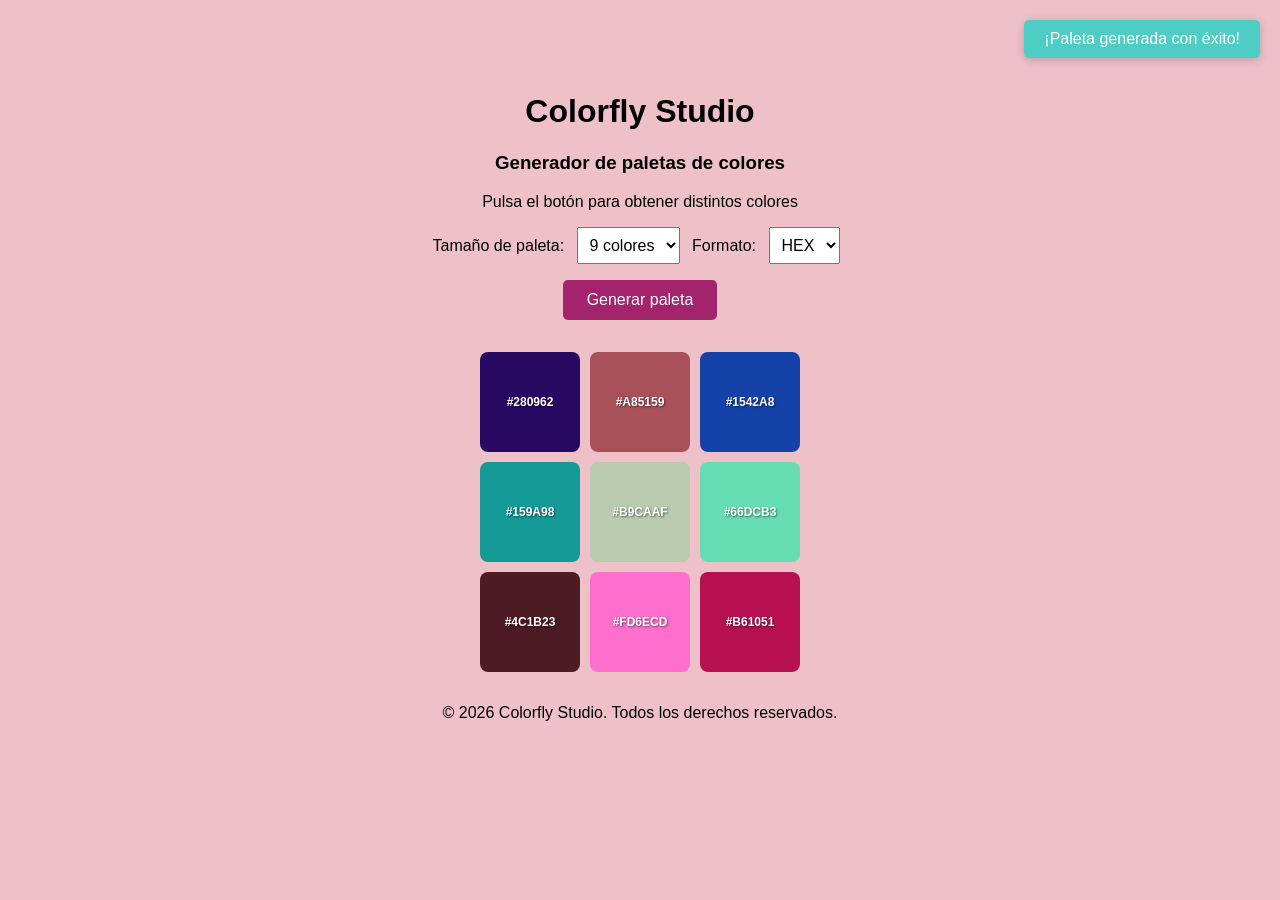
<file: index.html>
<!DOCTYPE html>
<html lang="es">
<head>
  <meta charset="UTF-8">
  <meta name="viewport" content="width=device-width, initial-scale=1.0">
  <title>Colorfly Studio</title>
  <link rel="stylesheet" href="./style.css">
</head>

<body>
   <header>
     <h1>Colorfly Studio</h1>     
     <h3>Generador de paletas de colores</h3>
     <p>Pulsa el botón para obtener distintos colores</p>
     
     <div>
       <label for="tamaño">Tamaño de paleta:</label>
       <select id="tamaño">
         <option value="6">6 colores</option>
         <option value="8">8 colores</option>
         <option value="9" selected>9 colores</option>
       </select>

       <label for="formato">Formato:</label>
       <select id="formato">
         <option value="hex" selected>HEX</option>
         <option value="hsl">HSL</option>
       </select>
     </div>
     
     <button id="btn">Generar paleta</button>

     <div id = "contenedor">
       <div class = "cuadrado" ></div>
       <div class = "cuadrado" ></div>
       <div class = "cuadrado" ></div>
       <div class = "cuadrado" ></div>
       <div class = "cuadrado" ></div>
       <div class = "cuadrado" ></div>
       <div class = "cuadrado" ></div>
       <div class = "cuadrado" ></div>
       <div class = "cuadrado" ></div>
     </div>
   </header>
    
  <script src="./main.js"></script>
</body>
<footer>
  <p>&copy; 2026 Colorfly Studio. Todos los derechos reservados.</p>
</footer>
</html>
</file>
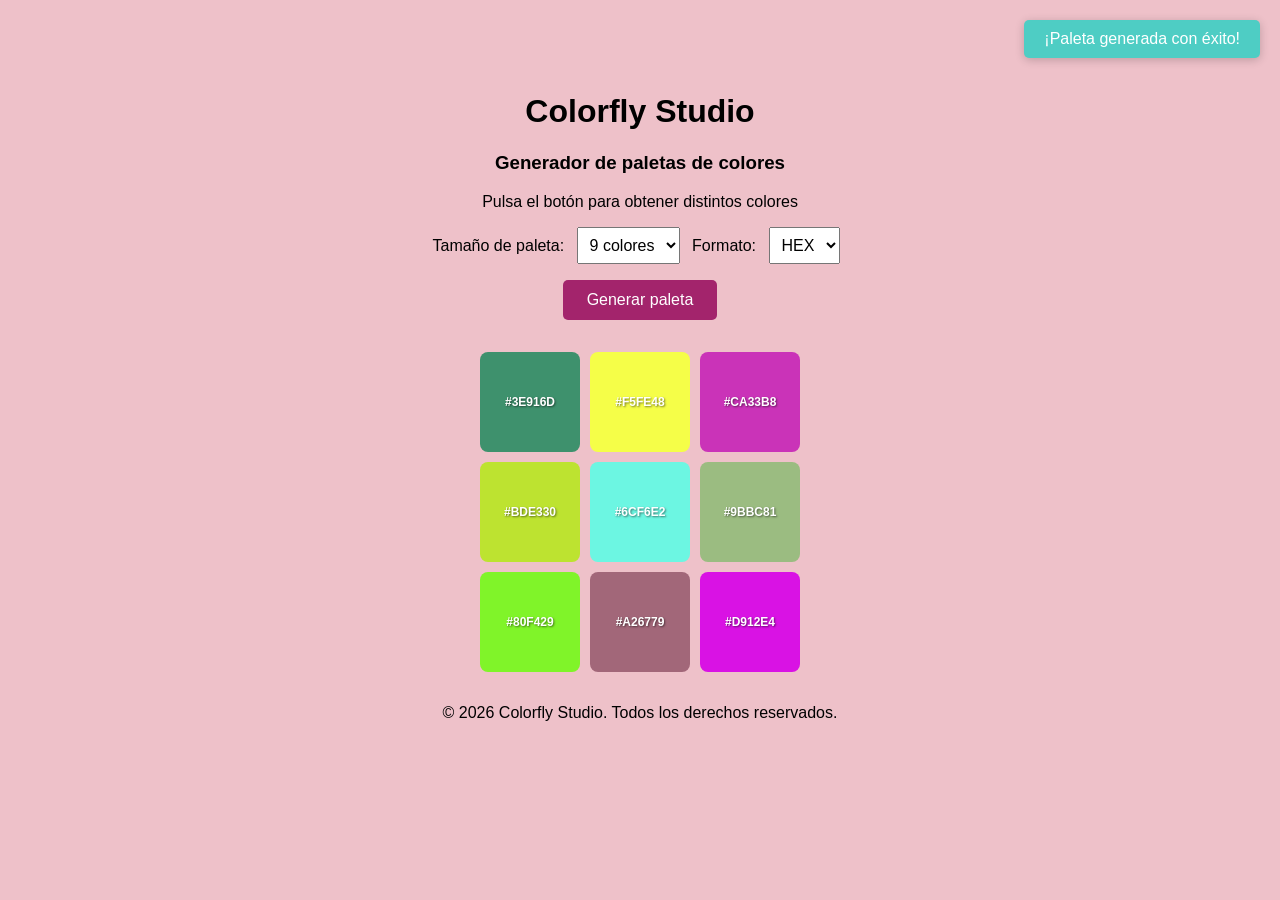
<file: project/index.html>
<!DOCTYPE html>
<html lang="es">
<head>
  <meta charset="UTF-8">
  <meta name="viewport" content="width=device-width, initial-scale=1.0">
  <title>Colorfly Studio</title>
  <link rel="stylesheet" href="../css/style.css">
</head>

<body>
   <header>
     <h1>Colorfly Studio</h1>     
     <h3>Generador de paletas de colores</h3>
     <p>Pulsa el botón para obtener distintos colores</p>
     
     <div>
       <label for="tamaño">Tamaño de paleta:</label>
       <select id="tamaño">
         <option value="6">6 colores</option>
         <option value="8">8 colores</option>
         <option value="9" selected>9 colores</option>
       </select>

       <label for="formato">Formato:</label>
       <select id="formato">
         <option value="hex" selected>HEX</option>
         <option value="hsl">HSL</option>
       </select>
     </div>
     
     <button id="btn">Generar paleta</button>

     <div id = "contenedor">
       <div class = "cuadrado" ></div>
       <div class = "cuadrado" ></div>
       <div class = "cuadrado" ></div>
       <div class = "cuadrado" ></div>
       <div class = "cuadrado" ></div>
       <div class = "cuadrado" ></div>
       <div class = "cuadrado" ></div>
       <div class = "cuadrado" ></div>
       <div class = "cuadrado" ></div>
     </div>
   </header>
    
  <script src="../js/main.js"></script>
</body>
<footer>
  <p>&copy; 2026 Colorfly Studio. Todos los derechos reservados.</p>
</footer>
</html>
</file>
<file: style.css>
body {
  font-family: Arial, sans-serif;
  padding: 4rem;
  text-align: center;
  background-color: rgb(238, 193, 201)
}

select {
  padding: 0.5rem;
  margin: 0 0.5rem;
  font-size: 1rem;
}

#btn {
  padding: 0.7rem 1.5rem;
  margin-top: 1rem;
  font-size: 1rem;
  background-color: #a3246c;
  color: white;
  border: none;
  border-radius: 5px;
  cursor: pointer;
}

#btn:hover {
  background-color: #34b5aa;
}

#contenedor {
  display: grid;
  gap: 10px;
  width: fit-content;
  margin: 2rem auto;
}

#contenedor.grid-6 {
  grid-template-columns: 1fr 1fr 1fr;
  grid-template-rows: 100px 100px;
}

#contenedor.grid-8 {
  grid-template-columns: 1fr 1fr 1fr 1fr;
  grid-template-rows: 100px 100px;
}

#contenedor.grid-9 {
  grid-template-columns: 1fr 1fr 1fr;
  grid-template-rows: 100px 100px 100px;
}

.cuadrado {
  cursor: pointer;
  display: flex;
  align-items: center;
  justify-content: center;
  font-weight: bold;
  color: white;
  text-shadow: 1px 1px 2px rgba(0, 0, 0, 0.5);
}

/* Estilos para el toast */
.toast {
  position: fixed;
  top: 20px;
  right: 20px;
  background-color: #4ECDC4;
  color: white;
  padding: 10px 20px;
  border-radius: 5px;
  box-shadow: 0 2px 10px rgba(0, 0, 0, 0.2);
  z-index: 1000;
  opacity: 0;
  transition: opacity 0.3s ease;
}

.toast.show {
  opacity: 1;
}

.cuadrado {
  width: 100px;
  height: 100px;
  border-radius: 8px;
  display: flex;
  align-items: center;
  justify-content: center;
  font-size: 0.75rem;
  font-weight: bold;
  color: white;
  text-shadow: 1px 1px 2px rgba(0,0,0,0.5);
  cursor: pointer;
  transition: transform 0.2s;
}

.cuadrado:hover {
  transform: scale(1.05);
}

.cuadrado.hidden {
  display: none;
}

/* Media Queries para dispositivos móviles y tablets */

/* Tablets y dispositivos medianos (768px y menos) */
@media (max-width: 768px) {
  body {
    padding: 1.5rem;
  }

  h1 {
    font-size: 1.5rem;
  }

  h3 {
    font-size: 1.2rem;
  }

  select {
    padding: 0.4rem;
    margin: 0.3rem;
    font-size: 0.9rem;
  }

  #btn {
    padding: 0.6rem 1.2rem;
    font-size: 0.9rem;
  }

  #contenedor {
    margin: 1rem auto;
  }

  #contenedor.grid-6 {
    grid-template-columns: 1fr 1fr;
    grid-template-rows: 80px 80px 80px;
  }

  #contenedor.grid-8 {
    grid-template-columns: 1fr 1fr;
    grid-template-rows: 80px 80px 80px 80px;
  }

  #contenedor.grid-9 {
    grid-template-columns: 1fr 1fr;
    grid-template-rows: 80px 80px 80px 80px 80px;
  }

  .cuadrado {
    width: 80px;
    height: 80px;
    font-size: 0.65rem;
  }

  .toast {
    top: 10px;
    right: 10px;
    padding: 8px 15px;
    font-size: 0.9rem;
  }
}

/* Teléfonos móviles (480px y menos) */
@media (max-width: 480px) {
  body {
    padding: 1rem;
  }

  h1 {
    font-size: 1.3rem;
  }

  h3 {
    font-size: 1rem;
  }

  p {
    font-size: 0.9rem;
  }

  div {
    margin: 0.5rem 0;
  }

  label {
    display: block;
    margin: 0.5rem 0;
    font-size: 0.9rem;
  }

  select {
    padding: 0.3rem;
    margin: 0.3rem 0;
    font-size: 0.85rem;
    width: 100%;
    box-sizing: border-box;
  }

  #btn {
    padding: 0.5rem 1rem;
    font-size: 0.85rem;
    width: 100%;
    margin-top: 0.8rem;
  }

  #contenedor {
    margin: 1rem auto;
    gap: 8px;
  }

  #contenedor.grid-6 {
    grid-template-columns: 1fr 1fr;
    grid-template-rows: 70px 70px 70px;
  }

  #contenedor.grid-8 {
    grid-template-columns: 1fr 1fr;
    grid-template-rows: 70px 70px 70px 70px;
  }

  #contenedor.grid-9 {
    grid-template-columns: 1fr 1fr;
    grid-template-rows: 70px 70px 70px 70px 70px;
  }

  .cuadrado {
    width: 70px;
    height: 70px;
    font-size: 0.6rem;
  }

  .toast {
    top: 10px;
    right: 10px;
    left: 10px;
    padding: 8px 12px;
    font-size: 0.85rem;
    text-align: center;
  }
}
</file>
<file: css/style.css>
body {
  font-family: Arial, sans-serif;
  padding: 4rem;
  text-align: center;
  background-color: rgb(238, 193, 201)
}

select {
  padding: 0.5rem;
  margin: 0 0.5rem;
  font-size: 1rem;
}

#btn {
  padding: 0.7rem 1.5rem;
  margin-top: 1rem;
  font-size: 1rem;
  background-color: #a3246c;
  color: white;
  border: none;
  border-radius: 5px;
  cursor: pointer;
}

#btn:hover {
  background-color: #34b5aa;
}

#contenedor {
  display: grid;
  gap: 10px;
  width: fit-content;
  margin: 2rem auto;
}

#contenedor.grid-6 {
  grid-template-columns: 1fr 1fr 1fr;
  grid-template-rows: 100px 100px;
}

#contenedor.grid-8 {
  grid-template-columns: 1fr 1fr 1fr 1fr;
  grid-template-rows: 100px 100px;
}

#contenedor.grid-9 {
  grid-template-columns: 1fr 1fr 1fr;
  grid-template-rows: 100px 100px 100px;
}

.cuadrado {
  cursor: pointer;
  display: flex;
  align-items: center;
  justify-content: center;
  font-weight: bold;
  color: white;
  text-shadow: 1px 1px 2px rgba(0, 0, 0, 0.5);
}

/* Estilos para el toast */
.toast {
  position: fixed;
  top: 20px;
  right: 20px;
  background-color: #4ECDC4;
  color: white;
  padding: 10px 20px;
  border-radius: 5px;
  box-shadow: 0 2px 10px rgba(0, 0, 0, 0.2);
  z-index: 1000;
  opacity: 0;
  transition: opacity 0.3s ease;
}

.toast.show {
  opacity: 1;
}

.cuadrado {
  width: 100px;
  height: 100px;
  border-radius: 8px;
  display: flex;
  align-items: center;
  justify-content: center;
  font-size: 0.75rem;
  font-weight: bold;
  color: white;
  text-shadow: 1px 1px 2px rgba(0,0,0,0.5);
  cursor: pointer;
  transition: transform 0.2s;
}

.cuadrado:hover {
  transform: scale(1.05);
}

.cuadrado.hidden {
  display: none;
}

/* Media Queries para dispositivos móviles y tablets */

/* Tablets y dispositivos medianos (768px y menos) */
@media (max-width: 768px) {
  body {
    padding: 1.5rem;
  }

  h1 {
    font-size: 1.5rem;
  }

  h3 {
    font-size: 1.2rem;
  }

  select {
    padding: 0.4rem;
    margin: 0.3rem;
    font-size: 0.9rem;
  }

  #btn {
    padding: 0.6rem 1.2rem;
    font-size: 0.9rem;
  }

  #contenedor {
    margin: 1rem auto;
  }

  #contenedor.grid-6 {
    grid-template-columns: 1fr 1fr;
    grid-template-rows: 80px 80px 80px;
  }

  #contenedor.grid-8 {
    grid-template-columns: 1fr 1fr;
    grid-template-rows: 80px 80px 80px 80px;
  }

  #contenedor.grid-9 {
    grid-template-columns: 1fr 1fr;
    grid-template-rows: 80px 80px 80px 80px 80px;
  }

  .cuadrado {
    width: 80px;
    height: 80px;
    font-size: 0.65rem;
  }

  .toast {
    top: 10px;
    right: 10px;
    padding: 8px 15px;
    font-size: 0.9rem;
  }
}

/* Teléfonos móviles (480px y menos) */
@media (max-width: 480px) {
  body {
    padding: 1rem;
  }

  h1 {
    font-size: 1.3rem;
  }

  h3 {
    font-size: 1rem;
  }

  p {
    font-size: 0.9rem;
  }

  div {
    margin: 0.5rem 0;
  }

  label {
    display: block;
    margin: 0.5rem 0;
    font-size: 0.9rem;
  }

  select {
    padding: 0.3rem;
    margin: 0.3rem 0;
    font-size: 0.85rem;
    width: 100%;
    box-sizing: border-box;
  }

  #btn {
    padding: 0.5rem 1rem;
    font-size: 0.85rem;
    width: 100%;
    margin-top: 0.8rem;
  }

  #contenedor {
    margin: 1rem auto;
    gap: 8px;
  }

  #contenedor.grid-6 {
    grid-template-columns: 1fr 1fr;
    grid-template-rows: 70px 70px 70px;
  }

  #contenedor.grid-8 {
    grid-template-columns: 1fr 1fr;
    grid-template-rows: 70px 70px 70px 70px;
  }

  #contenedor.grid-9 {
    grid-template-columns: 1fr 1fr;
    grid-template-rows: 70px 70px 70px 70px 70px;
  }

  .cuadrado {
    width: 70px;
    height: 70px;
    font-size: 0.6rem;
  }

  .toast {
    top: 10px;
    right: 10px;
    left: 10px;
    padding: 8px 12px;
    font-size: 0.85rem;
    text-align: center;
  }
}
</file>
